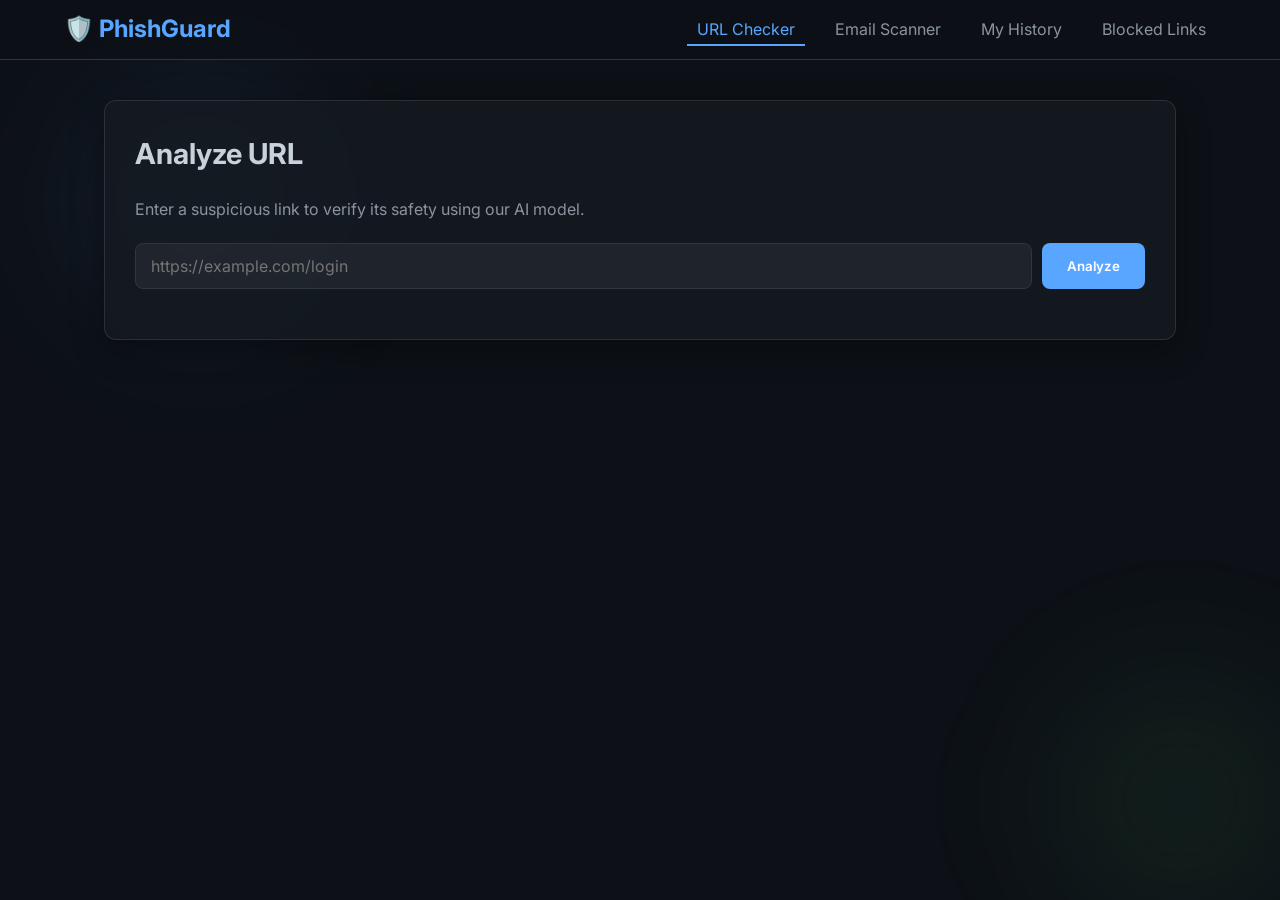
<file: phishguard/frontend/index.html>
<!DOCTYPE html>
<html lang="en">
<head>
    <meta charset="UTF-8">
    <meta name="viewport" content="width=device-width, initial-scale=1.0">
    <title>PhishGuard | Secure URL Detection</title>
    <meta name="description" content="AI-powered phishing detection and URL safety analysis.">
    <link rel="stylesheet" href="style.css">
    <link rel="preconnect" href="https://fonts.googleapis.com">
    <link rel="preconnect" href="https://fonts.gstatic.com" crossorigin>
    <link href="https://fonts.googleapis.com/css2?family=Inter:wght@400;600;700&display=swap" rel="stylesheet">
</head>
<body>
    <div class="bg-blobs">
        <div class="blob"></div>
        <div class="blob blob-2"></div>
    </div>

    <nav>
        <div class="logo">
            <span>🛡️ PhishGuard</span>
        </div>
        <div class="nav-links">
            <button class="active" data-target="checker">URL Checker</button>
            <button data-target="scanner">Email Scanner</button>
            <button data-target="history">My History</button>
            <button data-target="blocked">Blocked Links</button>
        </div>
    </nav>

    <main>
        <!-- Section: URL Checker -->
        <section id="checker" class="section active">
            <div class="card">
                <h2>Analyze URL</h2>
                <p style="margin-bottom: 20px; color: var(--text-muted);">Enter a suspicious link to verify its safety using our AI model.</p>
                <div class="input-group">
                    <input type="text" id="url-input" placeholder="https://example.com/login" autocomplete="off">
                    <button id="btn-check" class="primary">
                        <span class="flex">Analyze <div class="loader" id="check-loader"></div></span>
                    </button>
                </div>
                <div id="single-result"></div>
            </div>
        </section>

        <!-- Section: Email Scanner -->
        <section id="scanner" class="section">
            <div class="card">
                <h2>Bulk Email Scanner</h2>
                <p style="margin-bottom: 20px; color: var(--text-muted);">Paste the raw contents of an email. We will extract all URLs and scan them for threats.</p>
                <textarea id="email-input" placeholder="Paste your email text here..."></textarea>
                <div style="margin-top: 15px;">
                    <button id="btn-scan" class="primary">
                        <span class="flex">Scan Email <div class="loader" id="scan-loader"></div></span>
                    </button>
                </div>
                <div id="batch-results"></div>
            </div>
        </section>

        <!-- Section: History -->
        <section id="history" class="section">
            <div class="card">
                <div class="history-header">
                    <h2>Recent History</h2>
                    <button id="btn-clear-history" class="primary outline danger small">Clear History</button>
                </div>
                <table>
                    <thead>
                        <tr>
                            <th>URL</th>
                            <th>Status</th>
                            <th>Confidence</th>
                            <th>Actions</th>
                        </tr>
                    </thead>
                    <tbody>
                        <!-- Dynamic rows -->
                    </tbody>
                </table>
            </div>
        </section>

        <!-- Section: Blocked Links -->
        <section id="blocked" class="section">
            <div class="card">
                <h2>Permanently Blocked Links</h2>
                <p style="margin-bottom: 20px; color: var(--text-muted);">URLs listed here are categorized as harmful by the user.</p>
                <table>
                    <thead>
                        <tr>
                            <th>URL</th>
                            <th>Blocked On</th>
                            <th>Actions</th>
                        </tr>
                    </thead>
                    <tbody id="blocked-table">
                        <!-- Dynamic rows -->
                    </tbody>
                </table>
            </div>
        </section>
    </main>

    <script src="script.js"></script>
</body>
</html>
</file>
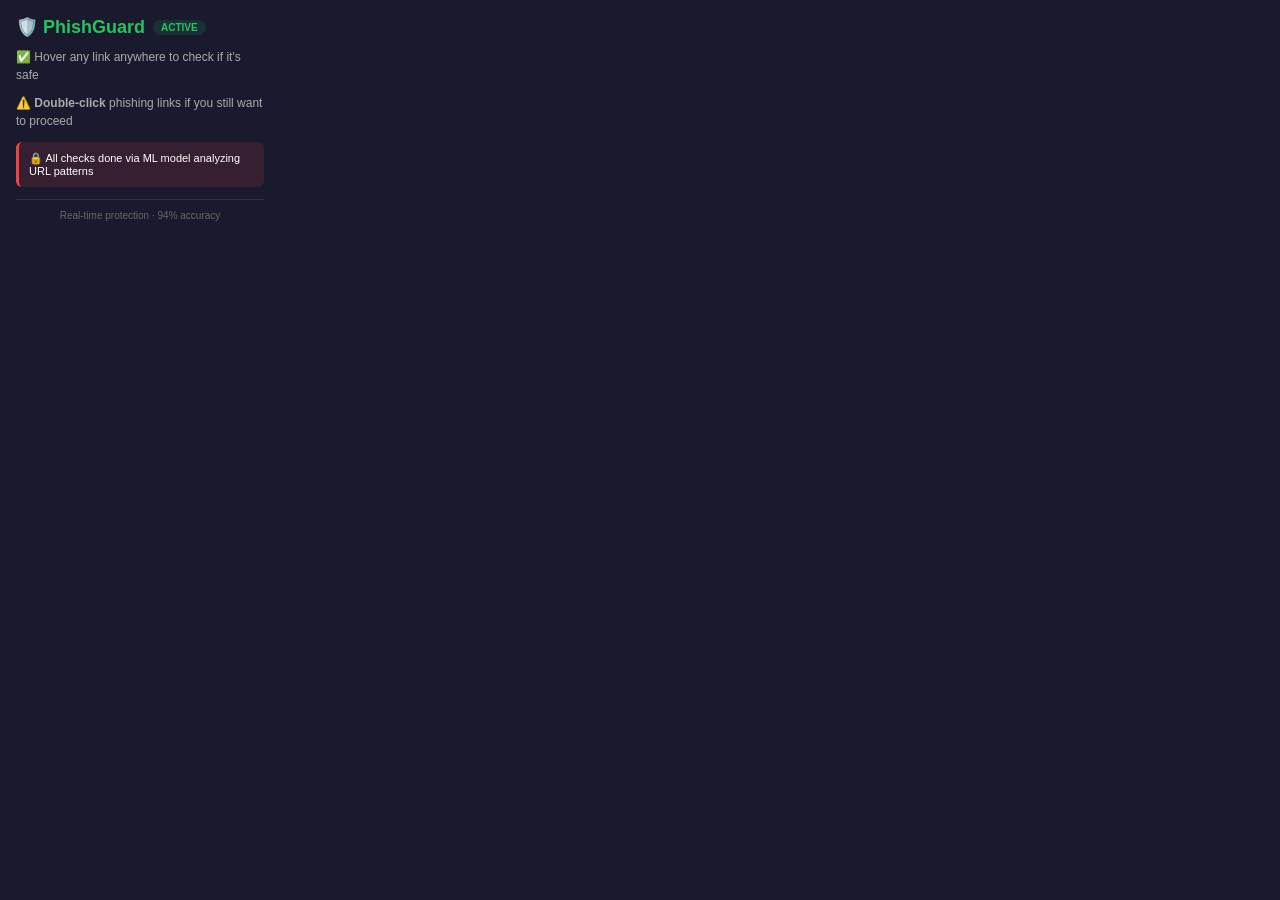
<file: phishguard-extension/popup.html>
<!DOCTYPE html>
<html>
<head>
  <style>
    * {
      margin: 0;
      padding: 0;
      box-sizing: border-box;
    }
    body {
      width: 280px;
      padding: 16px;
      background: #1a1a2e;
      color: #ffffff;
      font-family: -apple-system, BlinkMacSystemFont, 'Segoe UI', Roboto, sans-serif;
    }
    h3 {
      color: #22c55e;
      font-size: 18px;
      margin-bottom: 8px;
      display: flex;
      align-items: center;
      gap: 8px;
    }
    .status-badge {
      background: #22c55e20;
      color: #22c55e;
      font-size: 10px;
      padding: 2px 8px;
      border-radius: 20px;
    }
    p {
      font-size: 12px;
      color: #aaa;
      margin: 10px 0;
      line-height: 1.5;
    }
    .warning {
      background: #ef444420;
      border-left: 3px solid #ef4444;
      padding: 10px;
      margin-top: 12px;
      border-radius: 6px;
      font-size: 11px;
    }
    .footer {
      margin-top: 12px;
      padding-top: 10px;
      border-top: 1px solid #333;
      font-size: 10px;
      color: #666;
      text-align: center;
    }
  </style>
</head>
<body>
  <h3>
    🛡️ PhishGuard
    <span class="status-badge">ACTIVE</span>
  </h3>
  <p>✅ Hover any link anywhere to check if it's safe</p>
  <p>⚠️ <strong>Double-click</strong> phishing links if you still want to proceed</p>
  <div class="warning">
    🔒 All checks done via ML model analyzing URL patterns
  </div>
  <div class="footer">
    Real-time protection · 94% accuracy
  </div>
</body>
</html>
</file>
<file: phishguard/frontend/style.css>
:root {
    --bg-color: #0d1117;
    --card-bg: rgba(22, 27, 34, 0.8);
    --accent-blue: #58a6ff;
    --accent-green: #3fb950;
    --accent-red: #f85149;
    --accent-gold: #d29922;
    --text-primary: #c9d1d9;
    --text-muted: #8b949e;
    --border-color: #30363d;
    --glass-border: rgba(255, 255, 255, 0.1);
    --nav-height: 60px;
}

* {
    box-sizing: border-box;
    margin: 0;
    padding: 0;
    font-family: 'Inter', -apple-system, BlinkMacSystemFont, "Segoe UI", Roboto, Helvetica, Arial, sans-serif;
}

body {
    background-color: var(--bg-color);
    color: var(--text-primary);
    line-height: 1.6;
    overflow-x: hidden;
    min-height: 100vh;
}

/* Background Animation */
.bg-blobs {
    position: fixed;
    top: 0;
    left: 0;
    width: 100%;
    height: 100%;
    z-index: -1;
    overflow: hidden;
}

.blob {
    position: absolute;
    width: 400px;
    height: 400px;
    background: radial-gradient(circle, rgba(88, 166, 255, 0.1) 0%, rgba(88, 166, 255, 0) 70%);
    border-radius: 50%;
    filter: blur(50px);
    animation: move 20s infinite alternate;
}

.blob-2 {
    bottom: -100px;
    right: -100px;
    background: radial-gradient(circle, rgba(63, 185, 80, 0.1) 0%, rgba(63, 185, 80, 0) 70%);
    animation-delay: -5s;
}

@keyframes move {
    from { transform: translate(0, 0); }
    to { transform: translate(100px, 100px); }
}

/* Navigation */
nav {
    display: flex;
    justify-content: space-between;
    align-items: center;
    padding: 0 5%;
    height: var(--nav-height);
    background: rgba(13, 17, 23, 0.8);
    backdrop-filter: blur(10px);
    border-bottom: 1px solid var(--border-color);
    position: sticky;
    top: 0;
    z-index: 100;
}

.logo {
    display: flex;
    align-items: center;
    gap: 10px;
    font-size: 1.5rem;
    font-weight: 700;
    color: var(--accent-blue);
}

.nav-links {
    display: flex;
    gap: 20px;
}

.nav-links button {
    background: none;
    border: none;
    color: var(--text-muted);
    font-size: 1rem;
    cursor: pointer;
    padding: 5px 10px;
    transition: all 0.3s ease;
    border-bottom: 2px solid transparent;
}

.nav-links button.active {
    color: var(--accent-blue);
    border-bottom: 2px solid var(--accent-blue);
}

/* Main Content */
main {
    padding: 40px 5%;
    max-width: 1200px;
    margin: 0 auto;
}

.section {
    display: none;
    animation: fadeIn 0.5s ease;
}

.section.active {
    display: block;
}

@keyframes fadeIn {
    from { opacity: 0; transform: translateY(10px); }
    to { opacity: 1; transform: translateY(0); }
}

/* Cards */
.card {
    background: var(--card-bg);
    border: 1px solid var(--glass-border);
    border-radius: 12px;
    padding: 30px;
    margin-bottom: 30px;
    box-shadow: 0 8px 32px 0 rgba(0, 0, 0, 0.37);
    backdrop-filter: blur(4px);
}

.card h2 {
    margin-bottom: 20px;
    font-size: 1.8rem;
}

/* Inputs & Buttons */
.input-group {
    display: flex;
    gap: 10px;
    margin-bottom: 20px;
}

input, textarea {
    flex: 1;
    background: rgba(255, 255, 255, 0.05);
    border: 1px solid var(--border-color);
    border-radius: 8px;
    padding: 12px 15px;
    color: var(--text-primary);
    font-size: 1rem;
    outline: none;
    transition: border 0.3s;
}

input:focus, textarea:focus {
    border-color: var(--accent-blue);
}

textarea {
    min-height: 150px;
    resize: vertical;
}

button.primary {
    background: var(--accent-blue);
    color: white;
    border: none;
    border-radius: 8px;
    padding: 12px 25px;
    font-weight: 600;
    cursor: pointer;
    transition: opacity 0.3s, transform 0.2s;
}

button.primary:hover {
    opacity: 0.9;
    transform: translateY(-2px);
}

button.danger {
    background: var(--accent-red);
}

button.outline {
    background: none;
    border: 1px solid var(--accent-blue);
    color: var(--accent-blue);
}

button.small {
    padding: 5px 12px;
    font-size: 0.85rem;
}

/* Result Styles */
#single-result, #batch-results {
    margin-top: 20px;
    display: none;
}

.result-card {
    padding: 20px;
    border-radius: 8px;
    border-left: 5px solid transparent;
    background: rgba(255, 255, 255, 0.03);
    margin-bottom: 15px;
}

.result-card.safe {
    border-left-color: var(--accent-green);
}

.result-card.phishing {
    border-left-color: var(--accent-red);
}

.badge {
    display: inline-block;
    padding: 4px 10px;
    border-radius: 20px;
    font-size: 0.75rem;
    font-weight: bold;
    text-transform: uppercase;
    margin-bottom: 10px;
}

.badge.safe { background: rgba(63, 185, 80, 0.2); color: var(--accent-green); }
.badge.phishing { background: rgba(248, 81, 73, 0.2); color: var(--accent-red); }

.reasons {
    list-style: none;
    margin-top: 10px;
    font-size: 0.9rem;
    color: var(--text-muted);
}

.reasons li::before {
    content: "•";
    margin-right: 8px;
    color: var(--accent-blue);
}

/* Tables */
table {
    width: 100%;
    border-collapse: collapse;
    margin-top: 20px;
}

th, td {
    text-align: left;
    padding: 15px;
    border-bottom: 1px solid var(--border-color);
}

th {
    color: var(--text-muted);
    font-weight: 600;
}

.url-text {
    max-width: 400px;
    white-space: nowrap;
    overflow: hidden;
    text-overflow: ellipsis;
    display: block;
}

/* History Header */
.history-header {
    display: flex;
    justify-content: space-between;
    align-items: center;
}

/* Loading Spinner */
.loader {
    width: 20px;
    height: 20px;
    border: 3px solid rgba(255, 255, 255, 0.1);
    border-top-color: var(--accent-blue);
    border-radius: 50%;
    animation: spin 1s linear infinite;
    display: none;
}

@keyframes spin {
    to { transform: rotate(360deg); }
}

button:disabled {
    opacity: 0.5;
    cursor: not-allowed;
}

.flex { display: flex; align-items: center; gap: 10px; }
</file>
